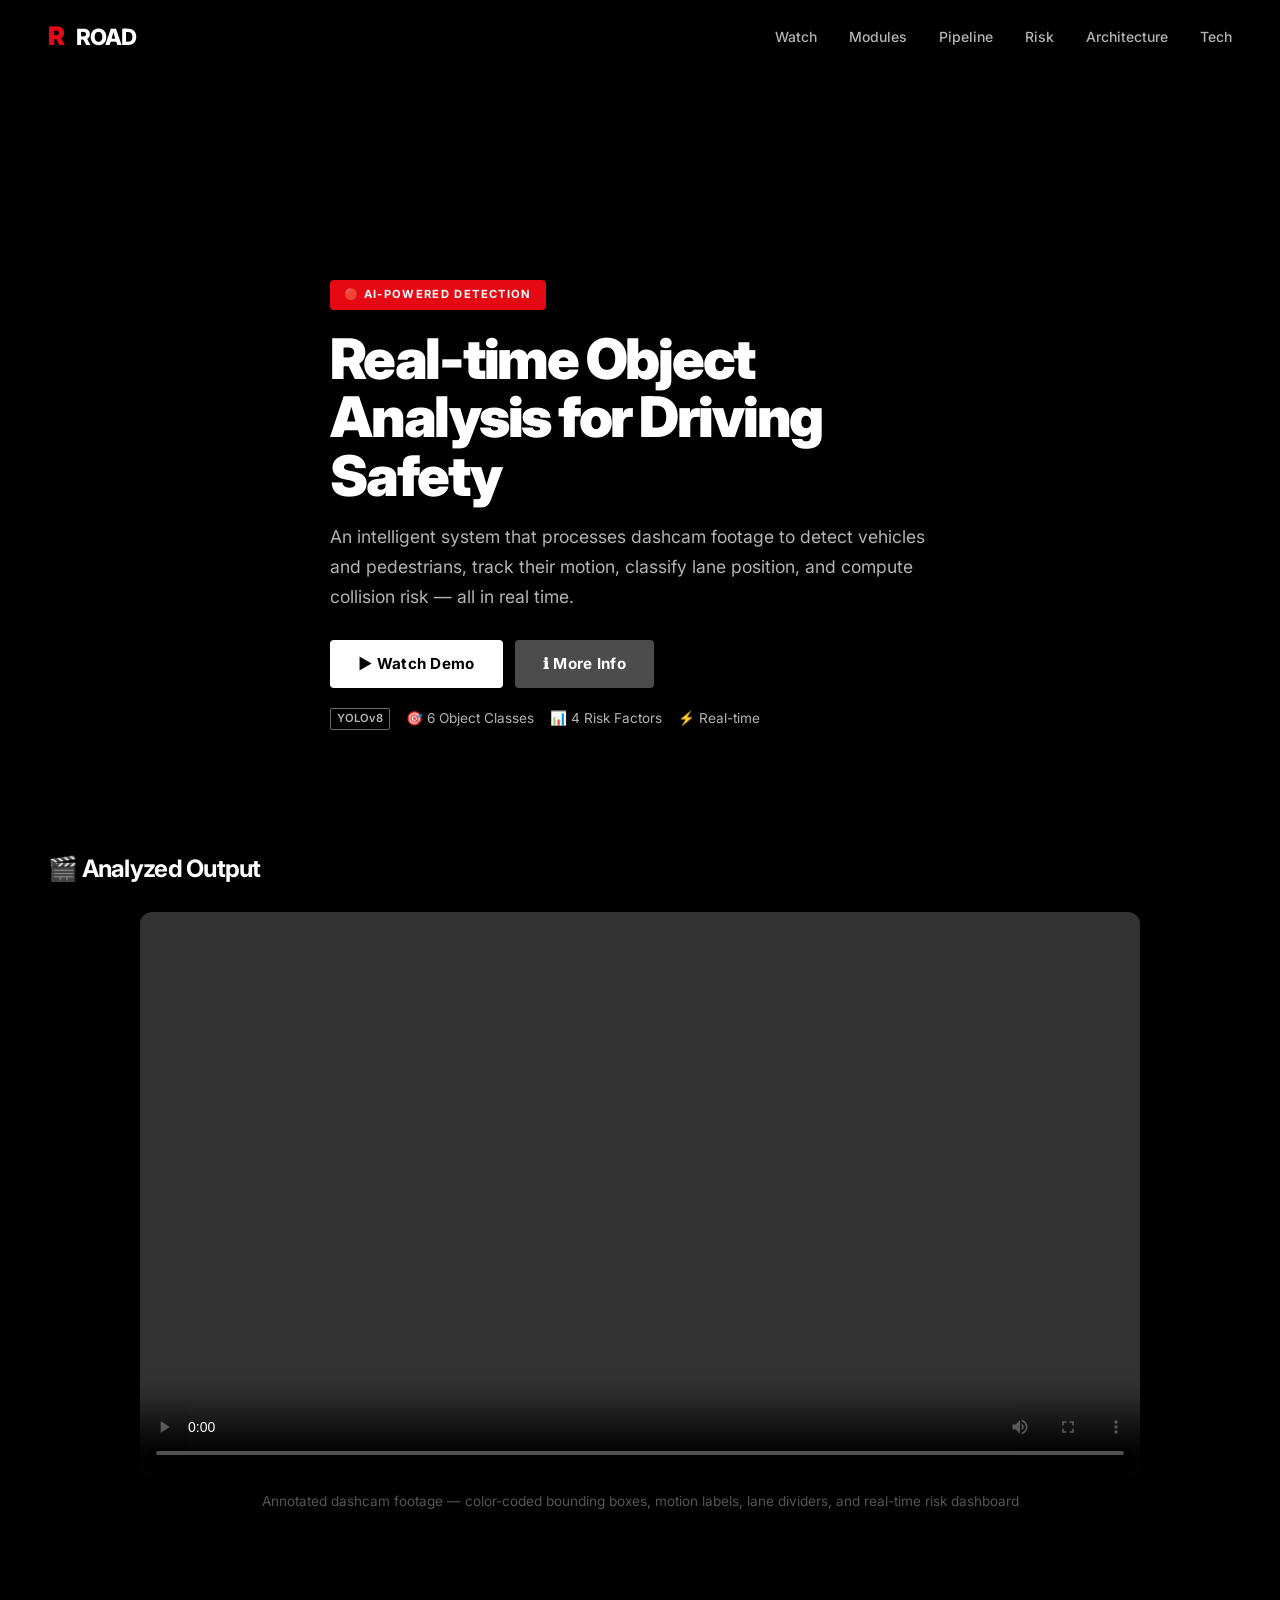
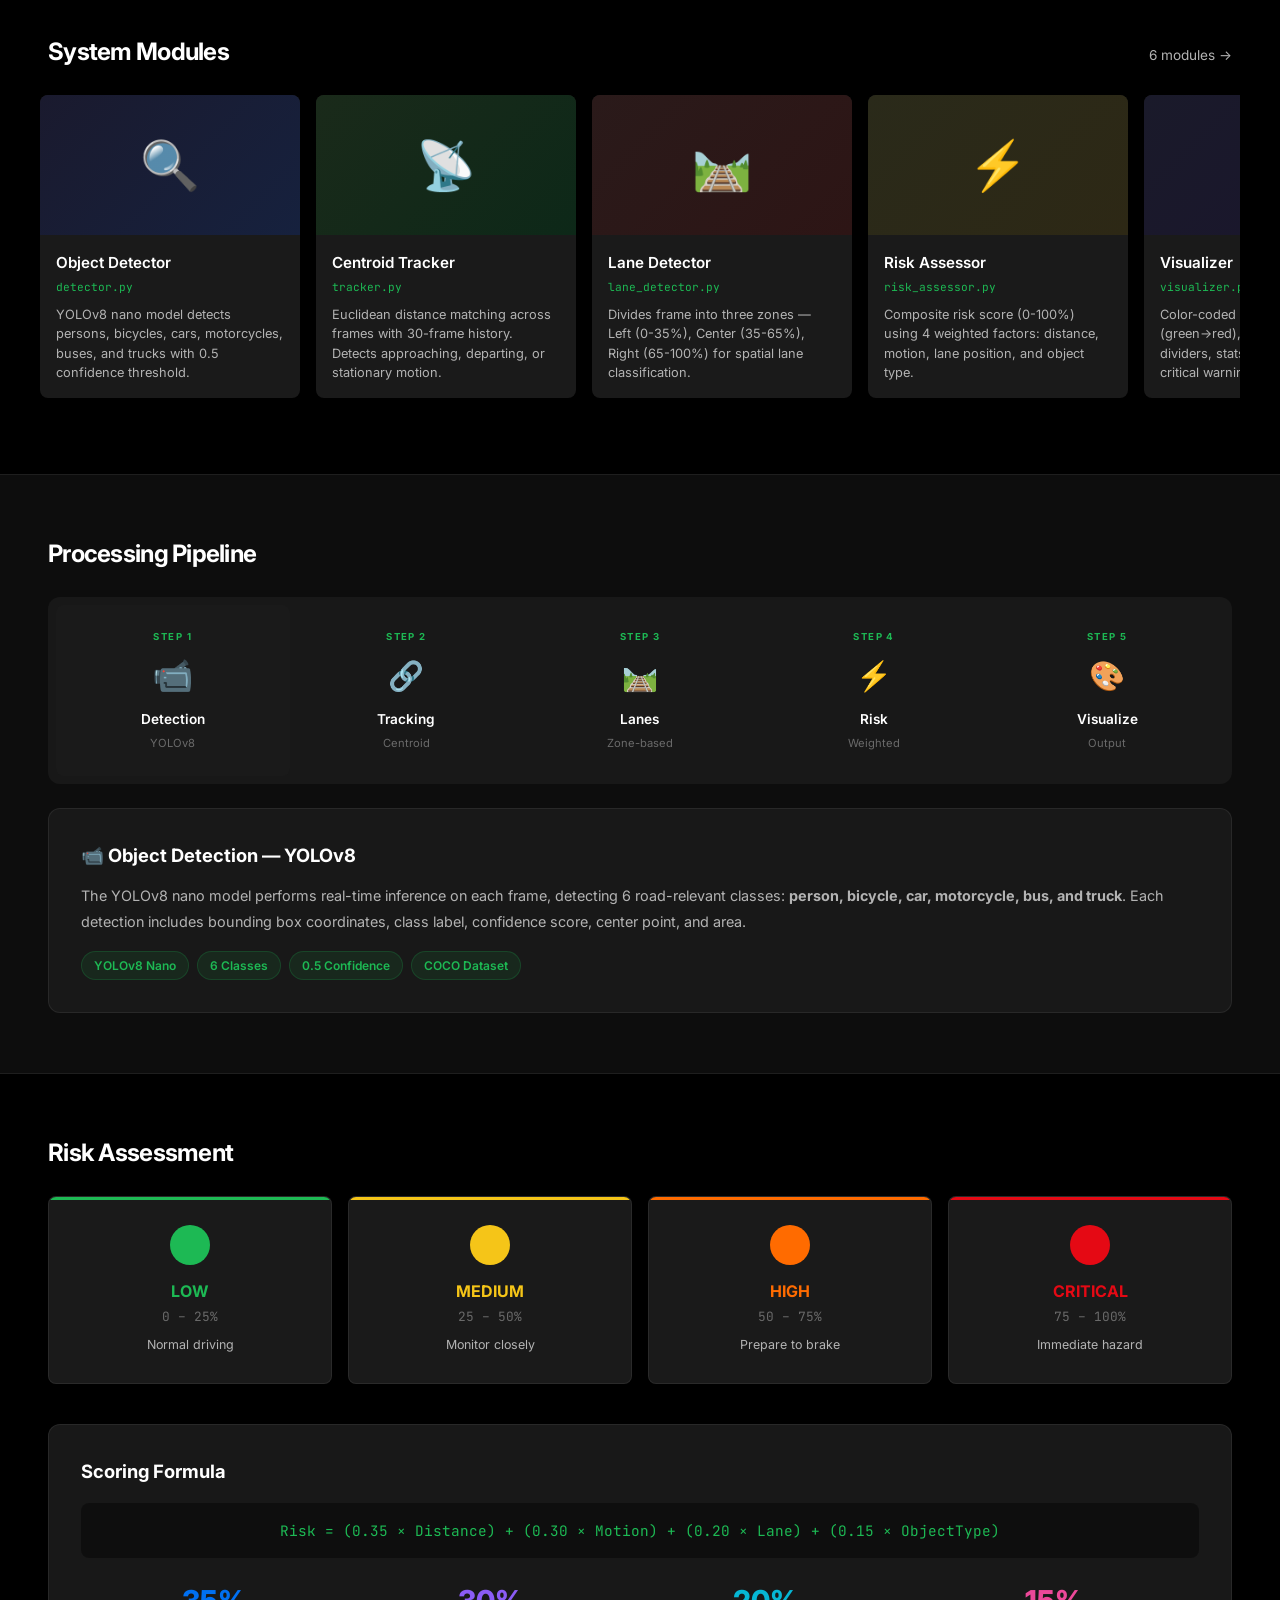
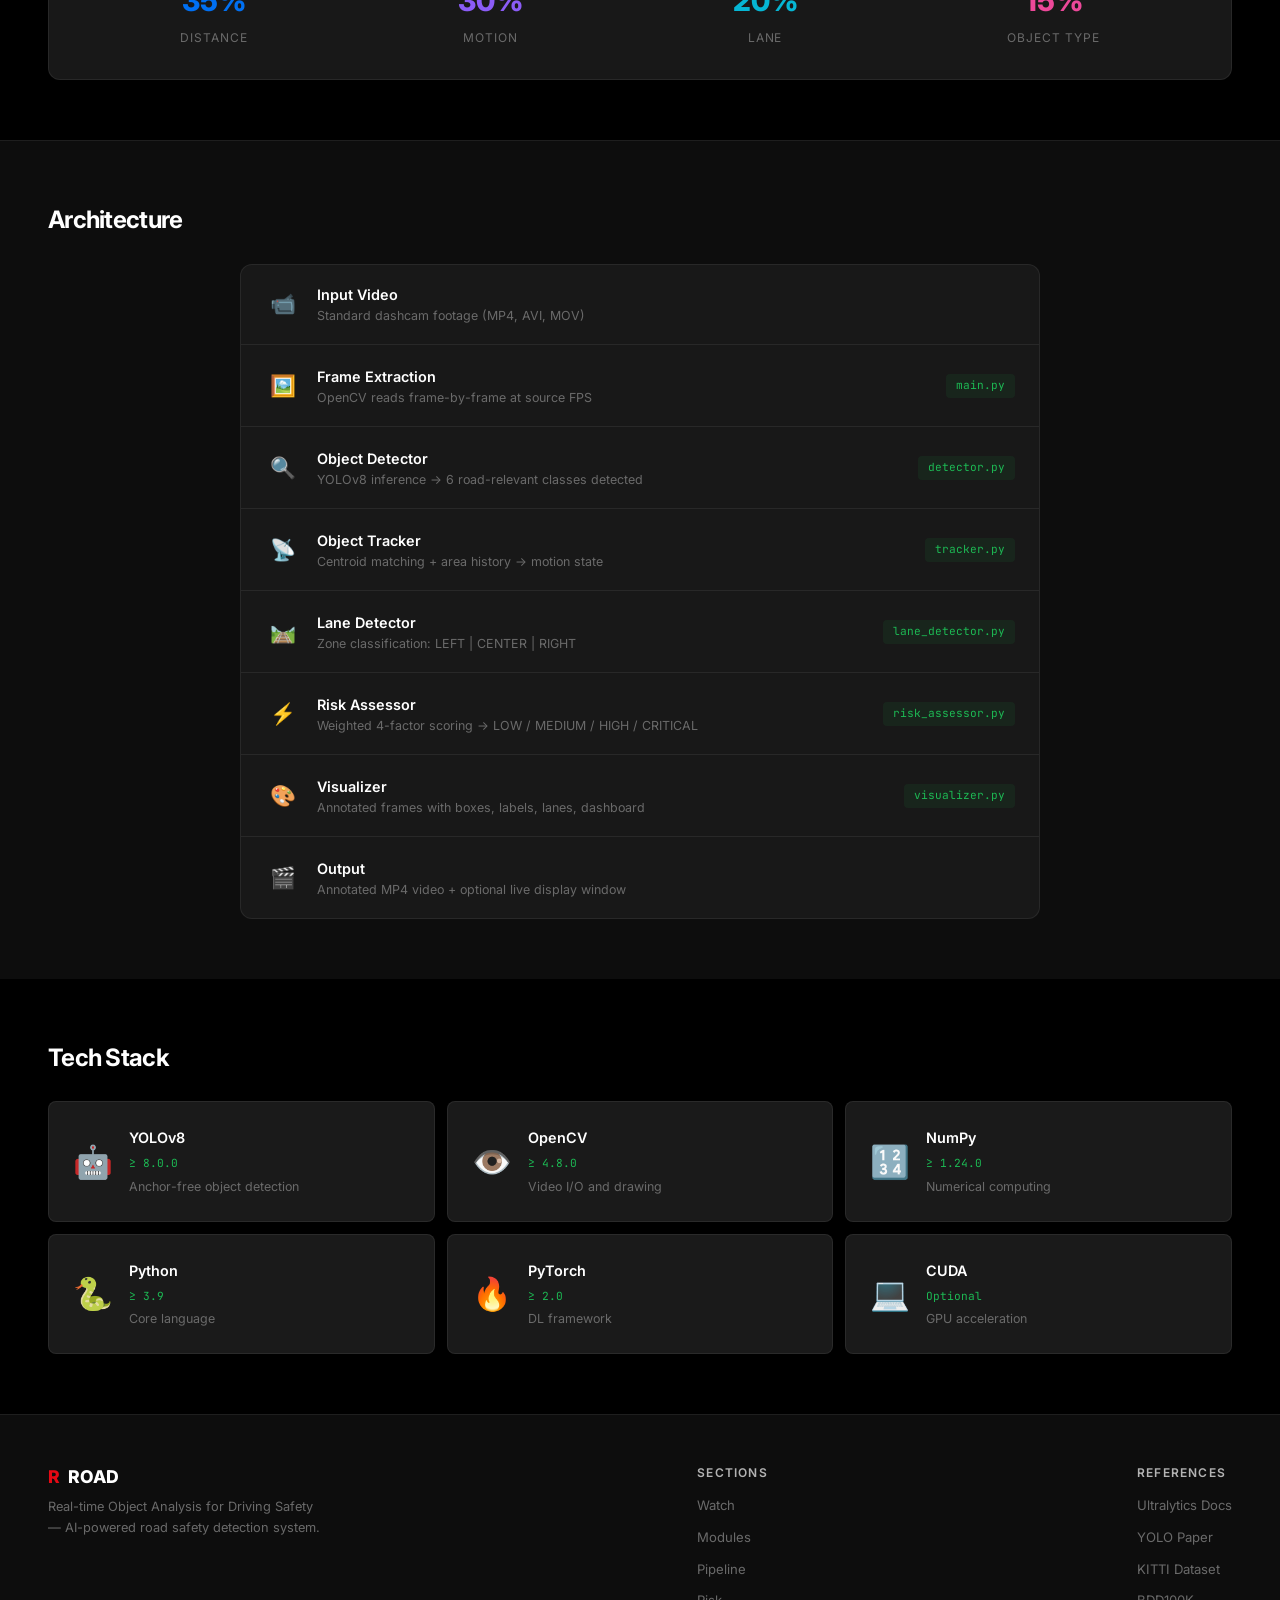
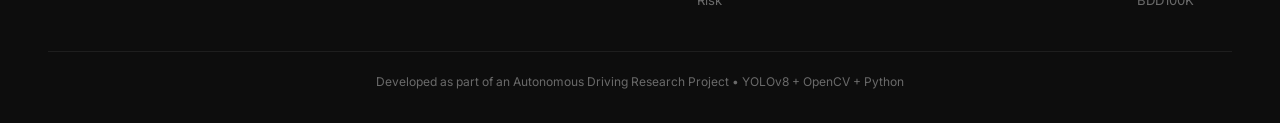
<file: index.html>
<!DOCTYPE html>
<html lang="en">

<head>
  <meta charset="UTF-8">
  <meta name="viewport" content="width=device-width, initial-scale=1.0">
  <meta name="description"
    content="ROAD — Real-time Object Analysis for Driving Safety. AI-powered road safety detection using YOLOv8.">
  <title>ROAD | Real-time Object Analysis for Driving Safety</title>
  <link rel="stylesheet" href="styles.css">
  <link rel="icon"
    href="data:image/svg+xml,<svg xmlns='http://www.w3.org/2000/svg' viewBox='0 0 100 100'><text y='.9em' font-size='90'>🚗</text></svg>">
</head>

<body>

  <!-- NAV -->
  <nav class="navbar" id="navbar">
    <div class="container">
      <a href="#" class="nav-brand">
        <span class="brand-mark">R</span>ROAD
      </a>
      <ul class="nav-links" id="navLinks">
        <li><a href="#video-showcase">Watch</a></li>
        <li><a href="#modules">Modules</a></li>
        <li><a href="#pipeline">Pipeline</a></li>
        <li><a href="#risk">Risk</a></li>
        <li><a href="#architecture">Architecture</a></li>
        <li><a href="#tech">Tech</a></li>
      </ul>
      <button class="mobile-toggle" id="mobileToggle" aria-label="Menu">☰</button>
    </div>
  </nav>
  <section class="hero" id="hero">
    <div class="hero-video-bg">
      <video autoplay muted loop playsinline>
        <source src="https://media.githubusercontent.com/media/srishanthdevoju/iomp_road/main/input_analyzed_h264.mp4" type="video/mp4">
      </video>
    </div>
    <div class="container">
      <div class="hero-content">
        <div class="hero-tag">🔴 AI-POWERED DETECTION</div>
        <h1>Real-time Object Analysis for Driving Safety</h1>
        <p class="tagline">
          An intelligent system that processes dashcam footage to detect vehicles and pedestrians,
          track their motion, classify lane position, and compute collision risk — all in real time.
        </p>
        <div class="hero-actions">
          <a href="#video-showcase" class="btn btn-play" id="watchBtn">▶ Watch Demo</a>
          <a href="#pipeline" class="btn btn-info">ℹ More Info</a>
        </div>
        <div class="hero-meta">
          <span class="meta-badge">YOLOv8</span>
          <span class="meta-item">🎯 6 Object Classes</span>
          <span class="meta-item">📊 4 Risk Factors</span>
          <span class="meta-item">⚡ Real-time</span>
        </div>
      </div>
    </div>
  </section>

  <!-- VIDEO SHOWCASE -->
  <section id="video-showcase">
    <div class="container">
      <div class="section-header">
        <h2>🎬 Analyzed Output</h2>
      </div>
      <div class="showcase-player">
        <video controls preload="metadata" id="mainVideo">
          <source src="https://media.githubusercontent.com/media/srishanthdevoju/iomp_road/main/input_analyzed_h264.mp4" type="video/mp4">
          Your browser does not support the video tag.
        </video>
      </div>
      <p class="showcase-caption">
        Annotated dashcam footage — color-coded bounding boxes, motion labels, lane dividers, and real-time risk
        dashboard
      </p>
    </div>
  </section>

  <section id="modules">
    <div class="container">
      <div class="section-header">
        <h2>System Modules</h2>
        <span class="see-all">6 modules →</span>
      </div>
      <div class="card-row">
        <div class="module-card fade-in">
          <div class="card-thumb">🔍</div>
          <div class="card-body">
            <h3>Object Detector</h3>
            <span class="card-file">detector.py</span>
            <p>YOLOv8 nano model detects persons, bicycles, cars, motorcycles, buses, and trucks with 0.5 confidence
              threshold.</p>
          </div>
        </div>
        <div class="module-card fade-in">
          <div class="card-thumb">📡</div>
          <div class="card-body">
            <h3>Centroid Tracker</h3>
            <span class="card-file">tracker.py</span>
            <p>Euclidean distance matching across frames with 30-frame history. Detects approaching, departing, or
              stationary motion.</p>
          </div>
        </div>
        <div class="module-card fade-in">
          <div class="card-thumb">🛤️</div>
          <div class="card-body">
            <h3>Lane Detector</h3>
            <span class="card-file">lane_detector.py</span>
            <p>Divides frame into three zones — Left (0-35%), Center (35-65%), Right (65-100%) for spatial lane
              classification.</p>
          </div>
        </div>
        <div class="module-card fade-in">
          <div class="card-thumb">⚡</div>
          <div class="card-body">
            <h3>Risk Assessor</h3>
            <span class="card-file">risk_assessor.py</span>
            <p>Composite risk score (0-100%) using 4 weighted factors: distance, motion, lane position, and object type.
            </p>
          </div>
        </div>
        <div class="module-card fade-in">
          <div class="card-thumb">🎨</div>
          <div class="card-body">
            <h3>Visualizer</h3>
            <span class="card-file">visualizer.py</span>
            <p>Color-coded bounding boxes (green→red), motion labels, lane dividers, stats dashboard, and critical
              warnings.</p>
          </div>
        </div>
        <div class="module-card fade-in">
          <div class="card-thumb">⚙️</div>
          <div class="card-body">
            <h3>Configuration</h3>
            <span class="card-file">config.py</span>
            <p>Central hub for all tunable parameters including model path, thresholds, weights, colors, and output
              settings.</p>
          </div>
        </div>
      </div>
    </div>
  </section>
  <section id="pipeline">
    <div class="container">
      <div class="section-header">
        <h2>Processing Pipeline</h2>
      </div>

      <div class="pipeline-track">
        <div class="pipeline-node active" data-step="0">
          <span class="node-num">Step 1</span>
          <span class="node-emoji">📹</span>
          <h4>Detection</h4>
          <span class="node-sub">YOLOv8</span>
        </div>
        <div class="pipeline-node" data-step="1">
          <span class="node-num">Step 2</span>
          <span class="node-emoji">🔗</span>
          <h4>Tracking</h4>
          <span class="node-sub">Centroid</span>
        </div>
        <div class="pipeline-node" data-step="2">
          <span class="node-num">Step 3</span>
          <span class="node-emoji">🛤️</span>
          <h4>Lanes</h4>
          <span class="node-sub">Zone-based</span>
        </div>
        <div class="pipeline-node" data-step="3">
          <span class="node-num">Step 4</span>
          <span class="node-emoji">⚡</span>
          <h4>Risk</h4>
          <span class="node-sub">Weighted</span>
        </div>
        <div class="pipeline-node" data-step="4">
          <span class="node-num">Step 5</span>
          <span class="node-emoji">🎨</span>
          <h4>Visualize</h4>
          <span class="node-sub">Output</span>
        </div>
      </div>



      <div class="pipeline-info" id="pipelineInfo">
        <h3>📹 Object Detection — YOLOv8</h3>
        <p>
          The YOLOv8 nano model performs real-time inference on each frame, detecting 6 road-relevant
          classes: <strong>person, bicycle, car, motorcycle, bus, and truck</strong>. Each detection
          includes bounding box coordinates, class label, confidence score, center point, and area.
        </p>
        <div class="pipeline-tags">
          <span class="tag">YOLOv8 Nano</span>
          <span class="tag">6 Classes</span>
          <span class="tag">0.5 Confidence</span>
          <span class="tag">COCO Dataset</span>
        </div>
      </div>
    </div>
  </section>

  <!-- RISK -->
  <section id="risk">
    <div class="container">
      <div class="section-header">
        <h2>Risk Assessment</h2>
      </div>

      <div class="risk-levels fade-in">
        <div class="risk-tile low">
          <div class="risk-dot"></div>
          <div class="r-level">LOW</div>
          <div class="r-range">0 – 25%</div>
          <div class="r-action">Normal driving</div>
        </div>
        <div class="risk-tile medium">
          <div class="risk-dot"></div>
          <div class="r-level">MEDIUM</div>
          <div class="r-range">25 – 50%</div>
          <div class="r-action">Monitor closely</div>
        </div>
        <div class="risk-tile high">
          <div class="risk-dot"></div>
          <div class="r-level">HIGH</div>
          <div class="r-range">50 – 75%</div>
          <div class="r-action">Prepare to brake</div>
        </div>
        <div class="risk-tile critical">
          <div class="risk-dot"></div>
          <div class="r-level">CRITICAL</div>
          <div class="r-range">75 – 100%</div>
          <div class="r-action">Immediate hazard</div>
        </div>
      </div>

      <div class="formula-panel fade-in">
        <h3>Scoring Formula</h3>
        <div class="formula-code">
          Risk = (0.35 × Distance) + (0.30 × Motion) + (0.20 × Lane) + (0.15 × ObjectType)
        </div>
        <div class="weights-row">
          <div class="weight-item">
            <div class="w-value">35%</div>
            <div class="w-label">Distance</div>
          </div>
          <div class="weight-item">
            <div class="w-value">30%</div>
            <div class="w-label">Motion</div>
          </div>
          <div class="weight-item">
            <div class="w-value">20%</div>
            <div class="w-label">Lane</div>
          </div>
          <div class="weight-item">
            <div class="w-value">15%</div>
            <div class="w-label">Object Type</div>
          </div>
        </div>
      </div>
    </div>
  </section>

  <!-- ARCHITECTURE -->
  <section id="architecture">
    <div class="container">
      <div class="section-header">
        <h2>Architecture</h2>
      </div>

      <div class="arch-list fade-in">
        <div class="arch-item">
          <span class="a-icon">📹</span>
          <div class="a-info">
            <h4>Input Video</h4>
            <p>Standard dashcam footage (MP4, AVI, MOV)</p>
          </div>
        </div>
        <div class="arch-item">
          <span class="a-icon">🖼️</span>
          <div class="a-info">
            <h4>Frame Extraction</h4>
            <p>OpenCV reads frame-by-frame at source FPS</p>
          </div>
          <span class="a-file">main.py</span>
        </div>
        <div class="arch-item">
          <span class="a-icon">🔍</span>
          <div class="a-info">
            <h4>Object Detector</h4>
            <p>YOLOv8 inference → 6 road-relevant classes detected</p>
          </div>
          <span class="a-file">detector.py</span>
        </div>
        <div class="arch-item">
          <span class="a-icon">📡</span>
          <div class="a-info">
            <h4>Object Tracker</h4>
            <p>Centroid matching + area history → motion state</p>
          </div>
          <span class="a-file">tracker.py</span>
        </div>
        <div class="arch-item">
          <span class="a-icon">🛤️</span>
          <div class="a-info">
            <h4>Lane Detector</h4>
            <p>Zone classification: LEFT | CENTER | RIGHT</p>
          </div>
          <span class="a-file">lane_detector.py</span>
        </div>
        <div class="arch-item">
          <span class="a-icon">⚡</span>
          <div class="a-info">
            <h4>Risk Assessor</h4>
            <p>Weighted 4-factor scoring → LOW / MEDIUM / HIGH / CRITICAL</p>
          </div>
          <span class="a-file">risk_assessor.py</span>
        </div>
        <div class="arch-item">
          <span class="a-icon">🎨</span>
          <div class="a-info">
            <h4>Visualizer</h4>
            <p>Annotated frames with boxes, labels, lanes, dashboard</p>
          </div>
          <span class="a-file">visualizer.py</span>
        </div>
        <div class="arch-item">
          <span class="a-icon">🎬</span>
          <div class="a-info">
            <h4>Output</h4>
            <p>Annotated MP4 video + optional live display window</p>
          </div>
        </div>
      </div>
    </div>
  </section>

  <section id="tech">
    <div class="container">
      <div class="section-header">
        <h2>Tech Stack</h2>
      </div>

      <div class="tech-list fade-in">
        <div class="tech-item">
          <span class="t-icon">🤖</span>
          <div>
            <h4>YOLOv8</h4>
            <span class="t-ver">≥ 8.0.0</span>
            <p>Anchor-free object detection</p>
          </div>
        </div>
        <div class="tech-item">
          <span class="t-icon">👁️</span>
          <div>
            <h4>OpenCV</h4>
            <span class="t-ver">≥ 4.8.0</span>
            <p>Video I/O and drawing</p>
          </div>
        </div>
        <div class="tech-item">
          <span class="t-icon">🔢</span>
          <div>
            <h4>NumPy</h4>
            <span class="t-ver">≥ 1.24.0</span>
            <p>Numerical computing</p>
          </div>
        </div>
        <div class="tech-item">
          <span class="t-icon">🐍</span>
          <div>
            <h4>Python</h4>
            <span class="t-ver">≥ 3.9</span>
            <p>Core language</p>
          </div>
        </div>
        <div class="tech-item">
          <span class="t-icon">🔥</span>
          <div>
            <h4>PyTorch</h4>
            <span class="t-ver">≥ 2.0</span>
            <p>DL framework</p>
          </div>
        </div>
        <div class="tech-item">
          <span class="t-icon">💻</span>
          <div>
            <h4>CUDA</h4>
            <span class="t-ver">Optional</span>
            <p>GPU acceleration</p>
          </div>
        </div>
      </div>
    </div>
  </section>

  <!-- FOOTER -->
  <footer class="footer">
    <div class="container">
      <div class="footer-inner">
        <div class="footer-brand">
          <h3><span>R</span> ROAD</h3>
          <p>Real-time Object Analysis for Driving Safety — AI-powered road safety detection system.</p>
        </div>
        <div class="footer-col">
          <h4>Sections</h4>
          <ul>
            <li><a href="#video-showcase">Watch</a></li>
            <li><a href="#modules">Modules</a></li>
            <li><a href="#pipeline">Pipeline</a></li>
            <li><a href="#risk">Risk</a></li>
          </ul>
        </div>
        <div class="footer-col">
          <h4>References</h4>
          <ul>
            <li><a href="https://docs.ultralytics.com" target="_blank">Ultralytics Docs</a></li>
            <li><a href="https://arxiv.org/abs/1506.02640" target="_blank">YOLO Paper</a></li>
            <li><a href="https://www.cvlibs.net/datasets/kitti/" target="_blank">KITTI Dataset</a></li>
            <li><a href="https://bdd-data.berkeley.edu/" target="_blank">BDD100K</a></li>
          </ul>
        </div>
      </div>
      <div class="footer-bottom">
        Developed as part of an Autonomous Driving Research Project • YOLOv8 + OpenCV + Python
      </div>
    </div>
  </footer>

  <script src="script.js"></script>
</body>

</html>
</file>
<file: styles.css>
@import url('https://fonts.googleapis.com/css2?family=Inter:wght@300;400;500;600;700;800;900&family=JetBrains+Mono:wght@400;500&display=swap');

/* ---------- Design Tokens ---------- */
:root {
    --bg-base: #000000;
    --bg-surface: #0d0d0d;
    --bg-elevated: #181818;
    --bg-card: #1a1a1a;
    --bg-card-hover: #252525;
    --bg-overlay: rgba(0, 0, 0, 0.75);

    --text-primary: #ffffff;
    --text-secondary: #b3b3b3;
    --text-muted: #6a6a6a;

    --accent: #1db954;
    --accent-hover: #1ed760;
    --accent-red: #e50914;
    --accent-blue: #0070f3;

    --risk-low: #1db954;
    --risk-medium: #f5c518;
    --risk-high: #ff6b00;
    --risk-critical: #e50914;

    --border: rgba(255, 255, 255, 0.07);
    --border-hover: rgba(255, 255, 255, 0.15);

    --radius-sm: 4px;
    --radius-md: 8px;
    --radius-lg: 12px;
    --radius-xl: 16px;

    --shadow-sm: 0 2px 8px rgba(0, 0, 0, 0.4);
    --shadow-md: 0 8px 30px rgba(0, 0, 0, 0.5);
    --shadow-lg: 0 16px 50px rgba(0, 0, 0, 0.6);
    --shadow-glow: 0 0 60px rgba(29, 185, 84, 0.15);

    --transition: 0.3s cubic-bezier(0.4, 0, 0.2, 1);
    --container: 1280px;
}

/* ---------- Reset ---------- */
*,
*::before,
*::after {
    margin: 0;
    padding: 0;
    box-sizing: border-box;
}

html {
    scroll-behavior: smooth;
}

body {
    font-family: 'Inter', -apple-system, sans-serif;
    background: var(--bg-base);
    color: var(--text-primary);
    line-height: 1.6;
    overflow-x: hidden;
    -webkit-font-smoothing: antialiased;
}

a {
    color: inherit;
    text-decoration: none;
}

img {
    max-width: 100%;
    display: block;
}

.container {
    max-width: var(--container);
    margin: 0 auto;
    padding: 0 48px;
}

/* ---------- Animations ---------- */
.fade-in {
    opacity: 0;
    transform: translateY(24px);
    transition: opacity 0.7s ease, transform 0.7s ease;
}

.fade-in.visible {
    opacity: 1;
    transform: translateY(0);
}

@keyframes shimmer {
    0% {
        background-position: -200% 0;
    }

    100% {
        background-position: 200% 0;
    }
}

@keyframes pulse-glow {

    0%,
    100% {
        box-shadow: 0 0 20px rgba(229, 9, 20, 0.3);
    }

    50% {
        box-shadow: 0 0 40px rgba(229, 9, 20, 0.6);
    }
}

/* ---------- Navbar ---------- */
.navbar {
    position: fixed;
    top: 0;
    left: 0;
    right: 0;
    z-index: 1000;
    padding: 16px 0;
    transition: all var(--transition);
}

.navbar.scrolled {
    background: rgba(0, 0, 0, 0.92);
    backdrop-filter: blur(24px);
    padding: 12px 0;
}

.navbar .container {
    display: flex;
    align-items: center;
    justify-content: space-between;
}

.nav-brand {
    display: flex;
    align-items: center;
    gap: 12px;
    font-weight: 800;
    font-size: 1.4rem;
    letter-spacing: -0.04em;
}

.nav-brand .brand-mark {
    color: var(--accent-red);
    font-size: 1.6rem;
    font-weight: 900;
}

.nav-links {
    display: flex;
    gap: 32px;
    list-style: none;
}

.nav-links a {
    color: var(--text-secondary);
    font-size: 0.875rem;
    font-weight: 500;
    transition: color var(--transition);
    position: relative;
}

.nav-links a:hover {
    color: var(--text-primary);
}

.nav-links a.active {
    color: var(--text-primary);
}

.mobile-toggle {
    display: none;
    background: none;
    border: none;
    color: var(--text-primary);
    font-size: 1.5rem;
    cursor: pointer;
}

/* ---------- Hero — Netflix Banner Style ---------- */
.hero {
    position: relative;
    min-height: 90vh;
    display: flex;
    align-items: flex-end;
    padding-bottom: 80px;
    overflow: hidden;
}

.hero-video-bg {
    position: absolute;
    inset: 0;
    z-index: 0;
}

.hero-video-bg video {
    width: 100%;
    height: 100%;
    object-fit: cover;
}

/* Gradient overlays for text readability */
.hero-video-bg::after {
    content: '';
    position: absolute;
    inset: 0;
    background:
        linear-gradient(to top, #000 0%, rgba(0, 0, 0, 0.8) 30%, rgba(0, 0, 0, 0.3) 60%, rgba(0, 0, 0, 0.6) 100%);
}

.hero-content {
    position: relative;
    z-index: 2;
    max-width: 620px;
}

.hero-tag {
    display: inline-flex;
    align-items: center;
    gap: 8px;
    background: var(--accent-red);
    color: white;
    font-size: 0.7rem;
    font-weight: 700;
    letter-spacing: 0.12em;
    text-transform: uppercase;
    padding: 6px 14px;
    border-radius: var(--radius-sm);
    margin-bottom: 20px;
}

.hero h1 {
    font-size: 3.5rem;
    font-weight: 900;
    line-height: 1.05;
    letter-spacing: -0.04em;
    margin-bottom: 16px;
}

.hero .tagline {
    font-size: 1.1rem;
    color: var(--text-secondary);
    margin-bottom: 28px;
    line-height: 1.7;
}

.hero-actions {
    display: flex;
    gap: 12px;
    align-items: center;
}

/* Buttons */
.btn {
    display: inline-flex;
    align-items: center;
    gap: 8px;
    padding: 12px 28px;
    border-radius: var(--radius-sm);
    font-size: 0.95rem;
    font-weight: 700;
    border: none;
    cursor: pointer;
    transition: all var(--transition);
    letter-spacing: 0.02em;
}

.btn-play {
    background: white;
    color: #000;
}

.btn-play:hover {
    background: rgba(255, 255, 255, 0.85);
}

.btn-info {
    background: rgba(109, 109, 110, 0.7);
    color: white;
}

.btn-info:hover {
    background: rgba(109, 109, 110, 0.5);
}

/* Meta tags row */
.hero-meta {
    display: flex;
    align-items: center;
    gap: 16px;
    margin-top: 20px;
    font-size: 0.85rem;
}

.hero-meta .meta-item {
    color: var(--text-secondary);
    display: flex;
    align-items: center;
    gap: 6px;
}

.meta-badge {
    border: 1px solid var(--text-muted);
    padding: 1px 6px;
    border-radius: 2px;
    font-size: 0.7rem;
    font-weight: 600;
    color: var(--text-secondary);
}

/* ---------- Section Headers ---------- */
.section-header {
    display: flex;
    align-items: baseline;
    justify-content: space-between;
    margin-bottom: 24px;
}

.section-header h2 {
    font-size: 1.5rem;
    font-weight: 700;
    letter-spacing: -0.03em;
}

.section-header .see-all {
    font-size: 0.85rem;
    color: var(--text-secondary);
    transition: color var(--transition);
}

.section-header .see-all:hover {
    color: var(--text-primary);
}

section {
    padding: 60px 0;
}

/* ---------- Video Showcase — Featured Section ---------- */
#video-showcase {
    padding: 40px 0 60px;
}

.showcase-player {
    position: relative;
    border-radius: var(--radius-lg);
    overflow: hidden;
    box-shadow: var(--shadow-lg);
    background: #000;
    aspect-ratio: 16/9;
    max-width: 1000px;
    margin: 0 auto;
}

.showcase-player video {
    width: 100%;
    height: 100%;
    display: block;
}

.showcase-caption {
    text-align: center;
    margin-top: 16px;
    color: var(--text-muted);
    font-size: 0.85rem;
}

/* ---------- Horizontal Scroll Card Row (Netflix style) ---------- */
.card-row {
    display: flex;
    gap: 16px;
    overflow-x: auto;
    scroll-behavior: smooth;
    scroll-snap-type: x mandatory;
    padding-bottom: 16px;
    margin: 0 -8px;
    padding-left: 8px;
    padding-right: 8px;
    -ms-overflow-style: none;
    scrollbar-width: none;
}

.card-row::-webkit-scrollbar {
    display: none;
}

/* ---------- Module Cards (Netflix Title Cards) ---------- */
.module-card {
    min-width: 260px;
    max-width: 260px;
    background: var(--bg-card);
    border-radius: var(--radius-md);
    overflow: hidden;
    transition: all var(--transition);
    cursor: default;
    scroll-snap-align: start;
    flex-shrink: 0;
}

.module-card:hover {
    transform: scale(1.05);
    box-shadow: var(--shadow-md);
    z-index: 10;
}

.module-card .card-thumb {
    height: 140px;
    display: flex;
    align-items: center;
    justify-content: center;
    font-size: 3rem;
    position: relative;
}

.module-card:nth-child(1) .card-thumb {
    background: linear-gradient(135deg, #1a1a2e, #16213e);
}

.module-card:nth-child(2) .card-thumb {
    background: linear-gradient(135deg, #1a2a1a, #0d2818);
}

.module-card:nth-child(3) .card-thumb {
    background: linear-gradient(135deg, #2a1a1a, #2d1515);
}

.module-card:nth-child(4) .card-thumb {
    background: linear-gradient(135deg, #2a2a1a, #2d2815);
}

.module-card:nth-child(5) .card-thumb {
    background: linear-gradient(135deg, #1a1a2a, #1a152d);
}

.module-card:nth-child(6) .card-thumb {
    background: linear-gradient(135deg, #1e1e1e, #2a2a2a);
}

.card-body {
    padding: 16px;
}

.card-body h3 {
    font-size: 0.95rem;
    font-weight: 600;
    margin-bottom: 4px;
}

.card-body .card-file {
    font-family: 'JetBrains Mono', monospace;
    font-size: 0.7rem;
    color: var(--accent);
    margin-bottom: 8px;
    display: block;
}

.card-body p {
    font-size: 0.8rem;
    color: var(--text-secondary);
    line-height: 1.5;
}

/* ---------- Pipeline (Spotify Now Playing style) ---------- */
#pipeline {
    background: var(--bg-surface);
    padding: 60px 0;
    border-top: 1px solid var(--border);
    border-bottom: 1px solid var(--border);
}

.pipeline-track {
    display: flex;
    align-items: center;
    gap: 0;
    background: var(--bg-elevated);
    border-radius: var(--radius-lg);
    padding: 8px;
    position: relative;
    overflow: hidden;
}

.pipeline-node {
    flex: 1;
    display: flex;
    flex-direction: column;
    align-items: center;
    padding: 24px 12px;
    border-radius: var(--radius-md);
    cursor: pointer;
    transition: all var(--transition);
    position: relative;
    z-index: 2;
}

.pipeline-node:hover {
    background: var(--bg-card);
}

.pipeline-node.active {
    background: var(--bg-card);
}

.pipeline-node .node-num {
    font-size: 0.6rem;
    font-weight: 700;
    text-transform: uppercase;
    letter-spacing: 0.15em;
    color: var(--accent);
    margin-bottom: 8px;
}

.pipeline-node .node-emoji {
    font-size: 1.8rem;
    margin-bottom: 10px;
    transition: transform var(--transition);
}

.pipeline-node:hover .node-emoji,
.pipeline-node.active .node-emoji {
    transform: scale(1.15);
}

.pipeline-node h4 {
    font-size: 0.85rem;
    font-weight: 600;
    text-align: center;
    margin-bottom: 4px;
}

.pipeline-node .node-sub {
    font-size: 0.7rem;
    color: var(--text-muted);
    text-align: center;
}

/* Progress bar under pipeline */
.pipeline-progress {
    height: 3px;
    background: var(--bg-card);
    border-radius: 2px;
    margin-top: 16px;
    overflow: hidden;
    position: relative;
}

.pipeline-progress-fill {
    height: 100%;
    background: var(--accent);
    border-radius: 2px;
    transition: width 0.5s ease;
    width: 20%;
}

/* Pipeline info panel */
.pipeline-info {
    margin-top: 24px;
    background: var(--bg-elevated);
    border-radius: var(--radius-lg);
    padding: 32px;
    border: 1px solid var(--border);
    transition: all var(--transition);
}

.pipeline-info h3 {
    font-size: 1.15rem;
    font-weight: 700;
    margin-bottom: 12px;
    display: flex;
    align-items: center;
    gap: 10px;
}

.pipeline-info p {
    color: var(--text-secondary);
    font-size: 0.9rem;
    line-height: 1.8;
}

.pipeline-tags {
    display: flex;
    flex-wrap: wrap;
    gap: 8px;
    margin-top: 16px;
}

.tag {
    background: rgba(29, 185, 84, 0.1);
    color: var(--accent);
    padding: 4px 12px;
    border-radius: 100px;
    font-size: 0.75rem;
    font-weight: 600;
    border: 1px solid rgba(29, 185, 84, 0.2);
}

/* Playback controls */
.pipeline-controls {
    display: flex;
    align-items: center;
    justify-content: center;
    gap: 24px;
    margin-top: 16px;
}

.control-btn {
    background: none;
    border: none;
    color: var(--text-secondary);
    font-size: 1.2rem;
    cursor: pointer;
    transition: all var(--transition);
    padding: 8px;
}

.control-btn:hover {
    color: var(--text-primary);
    transform: scale(1.1);
}

.control-btn.play-pause {
    width: 40px;
    height: 40px;
    background: white;
    color: black;
    border-radius: 50%;
    display: flex;
    align-items: center;
    justify-content: center;
    font-size: 1rem;
}

.control-btn.play-pause:hover {
    transform: scale(1.08);
    background: var(--accent);
    color: white;
}

/* ---------- Risk Section ---------- */
#risk {
    background: var(--bg-base);
}

.risk-levels {
    display: grid;
    grid-template-columns: repeat(4, 1fr);
    gap: 16px;
    margin-bottom: 40px;
}

.risk-tile {
    background: var(--bg-card);
    border-radius: var(--radius-md);
    padding: 28px 20px;
    text-align: center;
    border: 1px solid var(--border);
    transition: all var(--transition);
    position: relative;
    overflow: hidden;
}

.risk-tile::before {
    content: '';
    position: absolute;
    top: 0;
    left: 0;
    right: 0;
    height: 3px;
}

.risk-tile.low::before {
    background: var(--risk-low);
}

.risk-tile.medium::before {
    background: var(--risk-medium);
}

.risk-tile.high::before {
    background: var(--risk-high);
}

.risk-tile.critical::before {
    background: var(--risk-critical);
}

.risk-tile:hover {
    background: var(--bg-card-hover);
    transform: translateY(-4px);
    box-shadow: var(--shadow-md);
}

.risk-tile.critical:hover {
    animation: pulse-glow 2s infinite;
}

.risk-dot {
    width: 40px;
    height: 40px;
    border-radius: 50%;
    margin: 0 auto 14px;
}

.risk-tile.low .risk-dot {
    background: var(--risk-low);
}

.risk-tile.medium .risk-dot {
    background: var(--risk-medium);
}

.risk-tile.high .risk-dot {
    background: var(--risk-high);
}

.risk-tile.critical .risk-dot {
    background: var(--risk-critical);
}

.risk-tile .r-level {
    font-size: 1rem;
    font-weight: 700;
    margin-bottom: 2px;
}

.risk-tile.low .r-level {
    color: var(--risk-low);
}

.risk-tile.medium .r-level {
    color: var(--risk-medium);
}

.risk-tile.high .r-level {
    color: var(--risk-high);
}

.risk-tile.critical .r-level {
    color: var(--risk-critical);
}

.risk-tile .r-range {
    font-size: 0.8rem;
    color: var(--text-muted);
    margin-bottom: 8px;
    font-family: 'JetBrains Mono', monospace;
}

.risk-tile .r-action {
    font-size: 0.78rem;
    color: var(--text-secondary);
}

/* Formula panel */
.formula-panel {
    background: var(--bg-elevated);
    border-radius: var(--radius-lg);
    padding: 32px;
    border: 1px solid var(--border);
}

.formula-panel h3 {
    font-size: 1.15rem;
    font-weight: 700;
    margin-bottom: 16px;
}

.formula-code {
    font-family: 'JetBrains Mono', monospace;
    font-size: 0.9rem;
    color: var(--accent);
    background: rgba(0, 0, 0, 0.4);
    padding: 16px 20px;
    border-radius: var(--radius-md);
    margin-bottom: 20px;
    text-align: center;
}

.weights-row {
    display: flex;
    justify-content: space-around;
    gap: 12px;
}

.weight-item {
    text-align: center;
}

.weight-item .w-value {
    font-size: 1.8rem;
    font-weight: 800;
}

.weight-item:nth-child(1) .w-value {
    color: #0070f3;
}

.weight-item:nth-child(2) .w-value {
    color: #8b5cf6;
}

.weight-item:nth-child(3) .w-value {
    color: #06b6d4;
}

.weight-item:nth-child(4) .w-value {
    color: #ec4899;
}

.weight-item .w-label {
    font-size: 0.75rem;
    color: var(--text-muted);
    text-transform: uppercase;
    letter-spacing: 0.08em;
    margin-top: 4px;
}

/* ---------- Architecture ---------- */
#architecture {
    background: var(--bg-surface);
    border-top: 1px solid var(--border);
}

.arch-list {
    display: flex;
    flex-direction: column;
    gap: 2px;
    max-width: 800px;
    margin: 0 auto;
    background: var(--bg-elevated);
    border-radius: var(--radius-lg);
    overflow: hidden;
    border: 1px solid var(--border);
}

.arch-item {
    display: flex;
    align-items: center;
    gap: 16px;
    padding: 18px 24px;
    transition: background var(--transition);
    border-bottom: 1px solid var(--border);
}

.arch-item:last-child {
    border-bottom: none;
}

.arch-item:hover {
    background: var(--bg-card);
}

.arch-item .a-icon {
    font-size: 1.3rem;
    width: 36px;
    text-align: center;
    flex-shrink: 0;
}

.arch-item .a-info {
    flex: 1;
}

.arch-item .a-info h4 {
    font-size: 0.9rem;
    font-weight: 600;
}

.arch-item .a-info p {
    font-size: 0.78rem;
    color: var(--text-muted);
}

.arch-item .a-file {
    font-family: 'JetBrains Mono', monospace;
    font-size: 0.7rem;
    color: var(--accent);
    background: rgba(29, 185, 84, 0.08);
    padding: 3px 10px;
    border-radius: var(--radius-sm);
}

.arch-arrow {
    text-align: center;
    color: var(--text-muted);
    font-size: 0.8rem;
    padding: 4px 0;
}

/* ---------- Tech Stack ---------- */
#tech {
    background: var(--bg-base);
}

.tech-list {
    display: grid;
    grid-template-columns: repeat(3, 1fr);
    gap: 12px;
}

.tech-item {
    background: var(--bg-card);
    border-radius: var(--radius-md);
    padding: 24px;
    display: flex;
    align-items: center;
    gap: 16px;
    transition: all var(--transition);
    border: 1px solid var(--border);
}

.tech-item:hover {
    background: var(--bg-card-hover);
    border-color: var(--border-hover);
}

.tech-item .t-icon {
    font-size: 2rem;
    flex-shrink: 0;
}

.tech-item h4 {
    font-size: 0.9rem;
    font-weight: 600;
}

.tech-item .t-ver {
    font-family: 'JetBrains Mono', monospace;
    font-size: 0.7rem;
    color: var(--accent);
}

.tech-item p {
    font-size: 0.78rem;
    color: var(--text-muted);
    margin-top: 2px;
}

/* ---------- Footer ---------- */
.footer {
    padding: 48px 0 32px;
    border-top: 1px solid var(--border);
    background: var(--bg-surface);
}

.footer-inner {
    display: flex;
    justify-content: space-between;
    align-items: flex-start;
    gap: 32px;
    margin-bottom: 32px;
}

.footer-brand h3 {
    font-size: 1.1rem;
    font-weight: 800;
    display: flex;
    align-items: center;
    gap: 8px;
    margin-bottom: 6px;
}

.footer-brand h3 span {
    color: var(--accent-red);
}

.footer-brand p {
    font-size: 0.8rem;
    color: var(--text-muted);
    max-width: 280px;
}

.footer-col h4 {
    font-size: 0.75rem;
    font-weight: 600;
    text-transform: uppercase;
    letter-spacing: 0.1em;
    color: var(--text-secondary);
    margin-bottom: 10px;
}

.footer-col ul {
    list-style: none;
}

.footer-col li {
    margin-bottom: 6px;
}

.footer-col a {
    font-size: 0.82rem;
    color: var(--text-muted);
    transition: color var(--transition);
}

.footer-col a:hover {
    color: var(--text-primary);
}

.footer-bottom {
    text-align: center;
    padding-top: 20px;
    border-top: 1px solid var(--border);
    font-size: 0.75rem;
    color: var(--text-muted);
}

/* ---------- Responsive ---------- */
@media (max-width: 1024px) {
    .container {
        padding: 0 32px;
    }

    .risk-levels {
        grid-template-columns: repeat(2, 1fr);
    }

    .tech-list {
        grid-template-columns: repeat(2, 1fr);
    }

    .weights-row {
        flex-wrap: wrap;
    }
}

@media (max-width: 768px) {
    .container {
        padding: 0 20px;
    }

    .hero h1 {
        font-size: 2.2rem;
    }

    .nav-links {
        display: none;
    }

    .nav-links.open {
        display: flex;
        flex-direction: column;
        position: fixed;
        top: 56px;
        left: 0;
        right: 0;
        background: rgba(0, 0, 0, 0.97);
        padding: 20px;
        gap: 16px;
        border-bottom: 1px solid var(--border);
    }

    .mobile-toggle {
        display: block;
    }

    .risk-levels {
        grid-template-columns: 1fr 1fr;
    }

    .pipeline-track {
        flex-wrap: wrap;
    }

    .tech-list {
        grid-template-columns: 1fr;
    }

    .footer-inner {
        flex-direction: column;
    }

    .hero-actions {
        flex-direction: column;
    }

    .hero-meta {
        flex-wrap: wrap;
    }

    .weights-row {
        flex-direction: column;
        align-items: center;
    }
}
</file>
